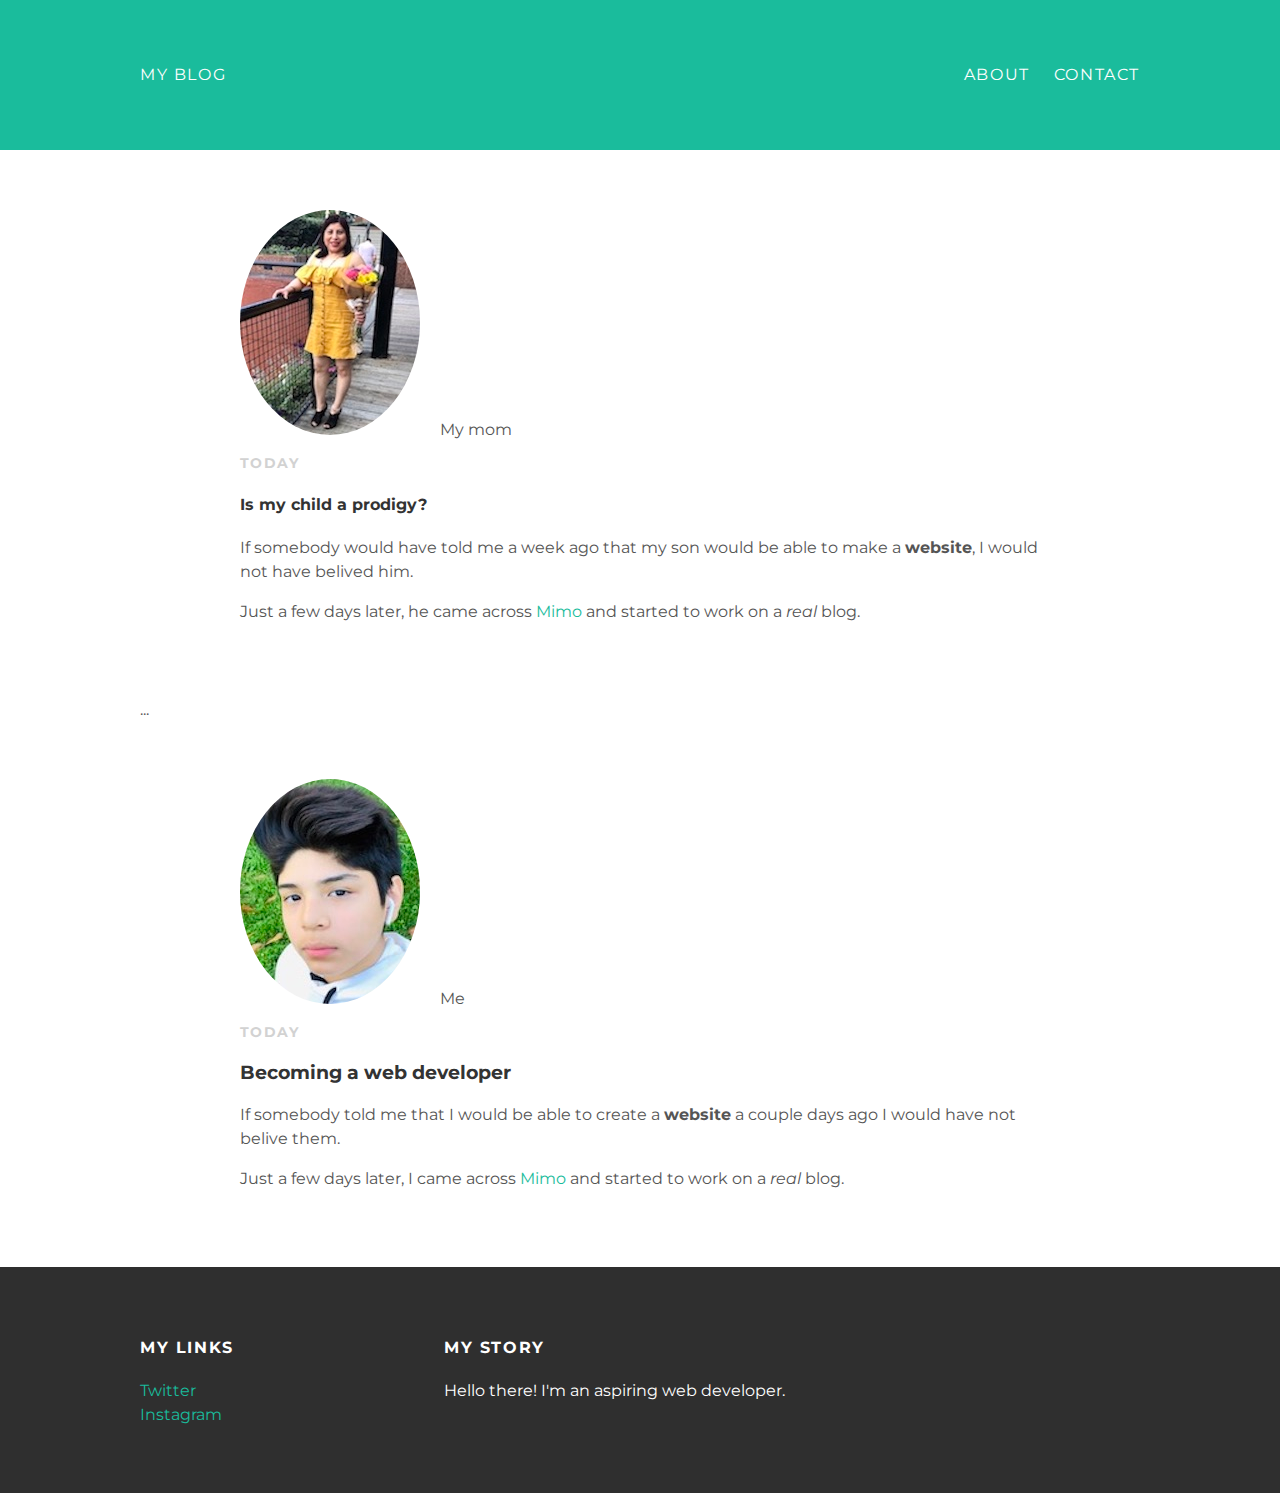
<file: index.html>
<!DOCTYPE html>
<html>
<head>
<title>My Blog</title>
<link rel="stylesheet" type="text/css" href="styles.css">
</head>
<body>
 <div id="header">
  <div class="container">
   <a id="header-title" href="index.html">My Blog</a>
    <ul id="header-nav">
    <li><a href="about.html">About</a></li>
    <li><a href="mailto:kevinrubio102505@gmail.com">Contact</a></li>
    </ul>
   </div>
  </div>
      <div id="content">
      <div class="container">
      </div>
      </div>
       <div id="content">
         <div class="post-container">
           <div class="post">
             <div class="post-author">
               <img src="mom.jpeg">
               <span>My mom</span>
             </div>
             <p class="post-date">Today</p>
             <h4 class="post-title">Is my child a prodigy?</h4>
             <div class="post-content">
             <p>If somebody would have told me a week ago that my son would be able to make a <strong>website</strong>, I would not have belived him.
             </p>
             <p>Just a few days later, he came across <a href="https://getmimo.com">Mimo</a> and started to work on a <em>real</em> blog.
             </p>
           </div>
          </div>
         </div>
         <div class="container"> ... </div>
        </div>
      <div id="content">
        <div class="post-container">
          <div class="post">
            <div class="post-author">
              <img src="me.jpeg">
              <span>Me</span>
            </div>
            <p class="post-date">Today</p>
            <h3 class="post-title">Becoming a web developer</h3>
            <div class="post-content">
            <p>If somebody told me that I would be able to create a <strong>website</strong> a couple days ago I would have not belive them.
            </p>
            <p>Just a few days later, I came across <a href="https://getmimo.com">Mimo</a> and started to work on a <em>real</em> blog.
            </p>
          </div>
         </div>
        </div>
       </div>
            <div id="footer">
              <div class="container">

                <div class="colunm">
                  <h4>My Links</h4>
                  <p>
                    <a href="https://twitter.com/@kevin102505">Twitter</a><br>
                    <a href="https://instagram.com/kevinrubio102505">Instagram</a>
                  </p>
                </div>

                <div class="colunm">
                  <h4>My Story</h4>
                  <p>Hello there! I'm an aspiring web developer.</p>
               </div>

              </div>
             </div>
            </body>
           </html>
</file>
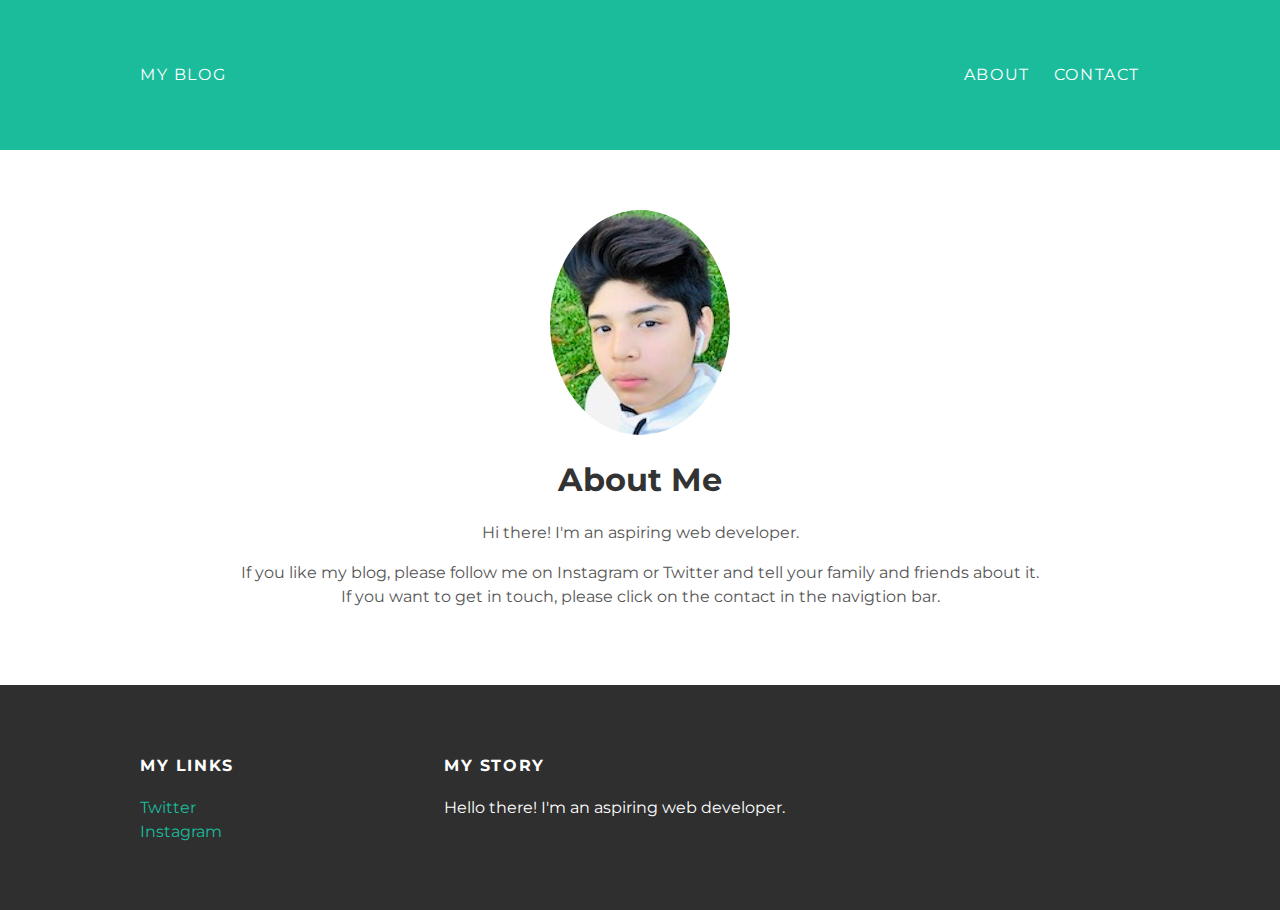
<file: about.html>
<!DOCTYPE html>
<html>
<head>
<title>My Blog</title>
<link rel="stylesheet" type="text/css" href="styles.css">
</head>
<body>
 <div id="header">
  <div class="container">
   <a id="header-title" href="index.html">My Blog</a>
    <ul id="header-nav">
    <li><a href="about.html">About</a></li>
    <li><a href="mailto:keivnrubio102505@gmail.com">Contact</a></li>
    </ul>
   </div>
  </div>
      <div id="content">
      <div class="container">
      </div>
     </div>
      <div id="content">
        <div class="container">
          <div class="about">
            <div class="about-author">
              <img src="me.jpeg">
            </div>
            <h1 class="about-title">About Me</h1>
            <div class="about-content">
            <p>Hi there! I'm an aspiring web developer.
            </p>
            <p>If you like my blog, please follow me on Instagram or Twitter and tell your family and friends about it. If you want to get in touch, please click on the contact in the navigtion bar.
            </p>
          </div> <!-- about-content -->
        </div> <!-- about -->
      </div> <!-- container -->
    </div> <!-- content -->
        <div id="footer">
          <div class="container">
            <div class="colunm">
              <h4>My Links</h4>
              <p>
                <a href="https://twitter.com/@kevin102505">Twitter</a><br>
                <a href="https://instagram.com/kevinrubio102505">Instagram</a>
              </p>
            </div>
            <div class="colunm">
              <h4>My Story</h4>
              <p>Hello there! I'm an aspiring web developer.</p>
           </div>
          </div>
         </div>
      </body>
     </html>
</file>
<file: styles.css>
@import url(http://fonts.googleapis.com/css?family=Montserrat:400,700);
body {
  color: #555;
  margin:0;

  font-family: 'Montserrat', sans-serif;
}

#header {
background-color: #1abc9c;
  height: 150px;
  line-height: 150px;
}
#header a {
color: white;
  text-decoration: none;

text-transform: uppercase;
  letter-spacing: 0.1em;
}
#header a:hover {
 color: #222;
}
#header-title {
display: block;
 float: left;

font-size: 20px
 font-weight: bold;
}
#header-nav {
display: block;
  float: right;
  margin-top: 0;
}
#header-nav li {
  display: inline;
  padding-left: 20px;
}
.container {
max-width: 1000px;
  margin: 0 auto;
}
#footer {
background-color: #2f2f2f;
padding: 50px 0;
}
#footer h4 {
color: white;
text-transform: uppercase;
  letter-spacing: 0.1em;
}
#footer p {
color: white;
}
.colunm {
min-width: 300px;
  display: inline-block;
  vertical-align: top;
}
a {
color: #1abc9c;
  text-decoration: none;
}
a:hover {
  color: #F6A623;
}
.post, .about {
max-width: 800px;
  margin: 0 auto;
  padding: 60px 0;
}
.post-author span {
  margin-left: 16px;
}
.post-date {
color: #D2D2D2;

font-size: 14px;
font-weight: bold;

text-transform: uppercase;
  letter-spacing: 0.1em;
}
h1, h2, h3, h4 {
  color: #333;
}
p {
  line-height: 1.5;
}
.about {
  text-align: center;
}
.post-author img,
.about-author img {
  border-radius: 50%;
}
.post-container:nth-child(even) {
  background-color: #f2f2f2
}
</file>
